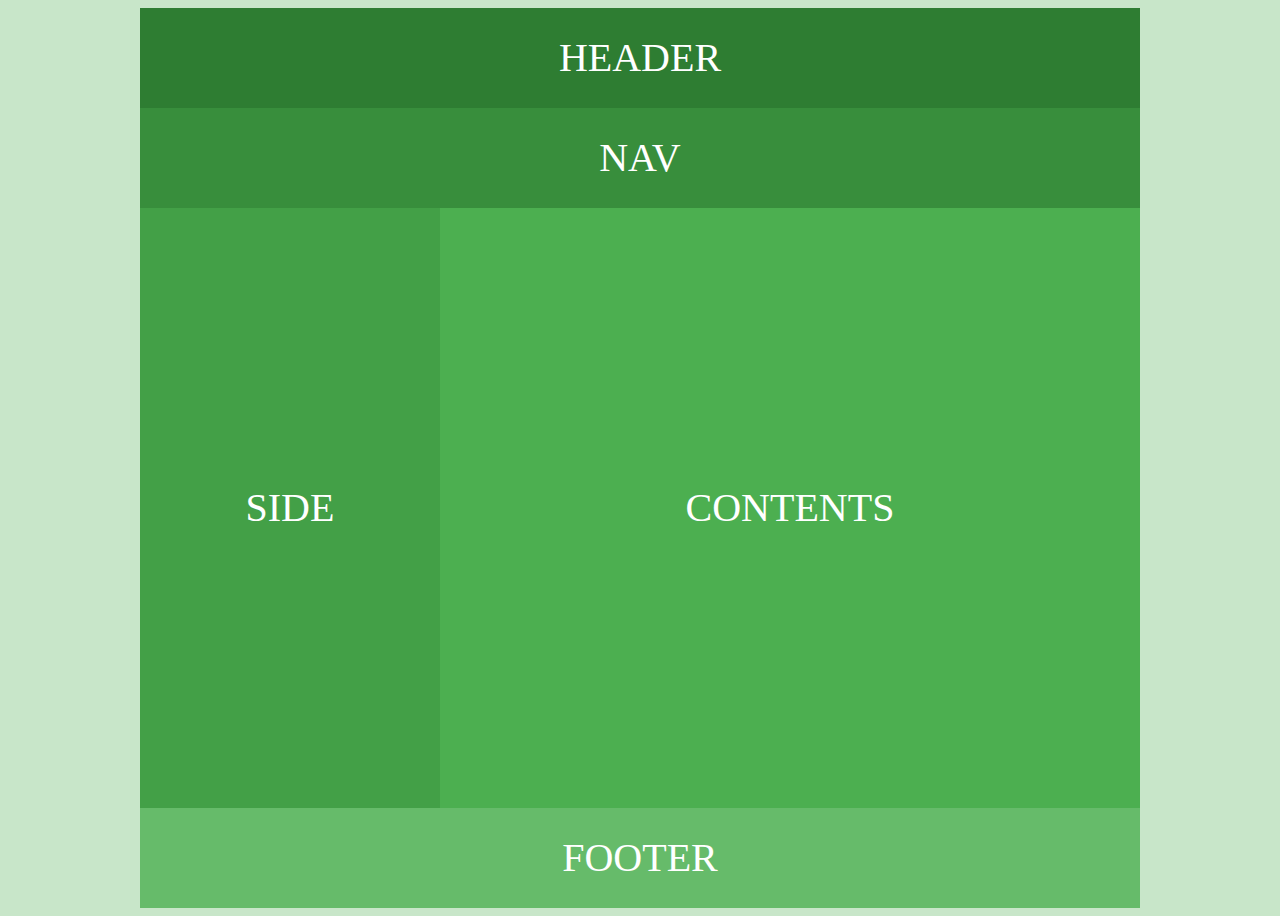
<file: layout01/layout01.html>
<!DOCTYPE html>
<!-- float은 블록요소의 정렬상태를 정의한다. -->
<!--1. margin속성은 요소의 바깥쪽 여백을 설정한다.
    2. margin속성의 위쪽 아랫쪽을 0으로 설정하고, 좌우를 auto로 설정하면 가운데 정렬이 된다.-->

<html lang="ko">
<head>
    <meta charset="UTF-8">
    <title>layout01</title>
    <style>
        body{background: #c8e6c9;}
        #wrap{width: 1000px; height: 900px; margin: 0 auto; font-size: 40px; color: #fff; text-align: center; text-transform: uppercase;}
        #header{width: 1000px; height: 100px; line-height: 100px; background: #2e7d32;}
        #nav{width: 1000px; height: 100px; line-height: 100px; background: #388e3c;}
        #side{float: left; width: 300px; height: 600px; line-height: 600px; background: #43a047;}
        #contents{float: left; width: 700px; height: 600px; line-height: 600px; background: #4caf50;}
        #footer{float: left; width: 1000px; height: 100px; line-height: 100px; background: #66bb6a;}
    </style>
</head>
<body>
    <div id="wrap">
        <div id="header">header</div>
        <div id="nav">nav</div>
        <div id="side">side</div>
        <div id="contents">contents</div>
        <div id="footer">footer</div>
    </div>
</body>
</html>
</file>
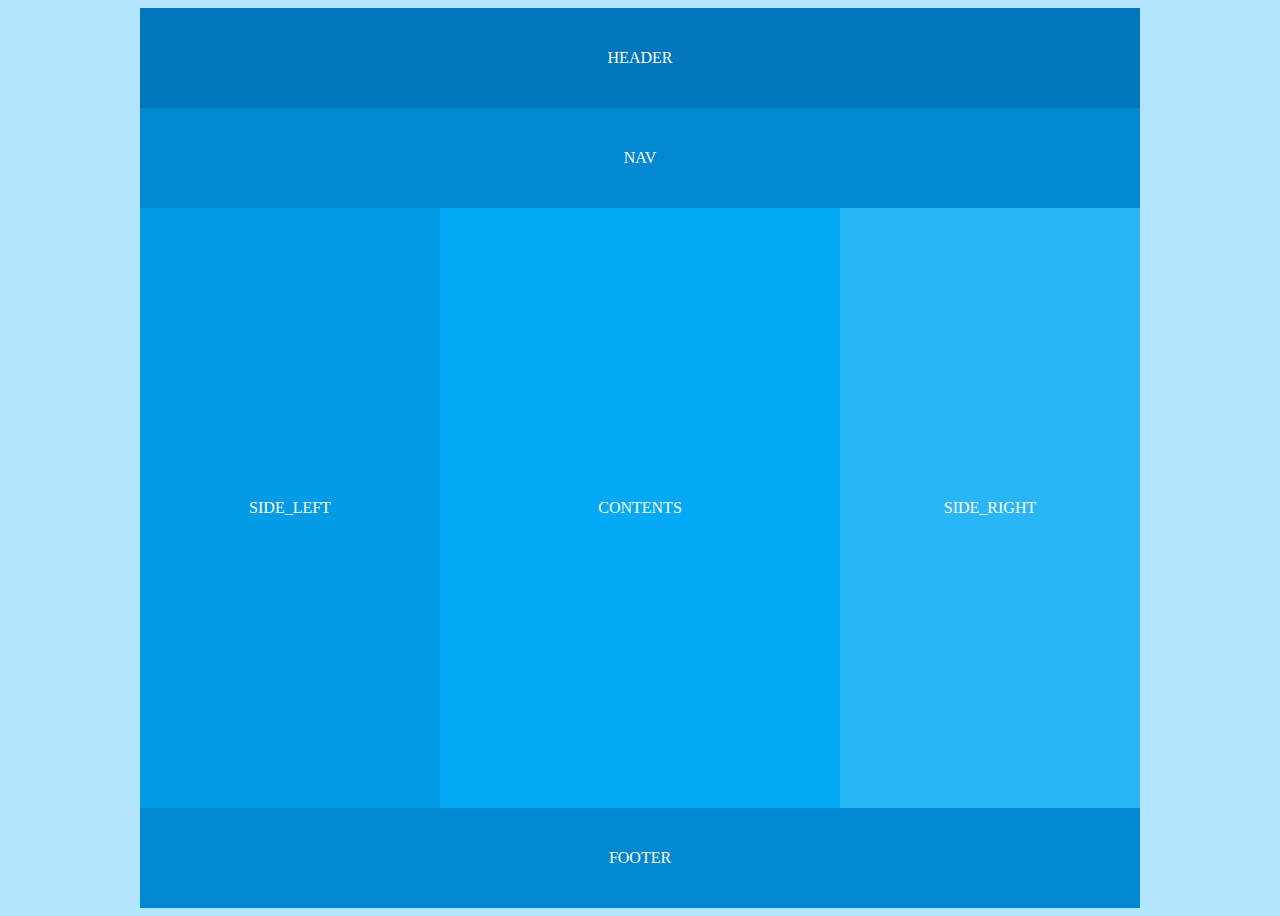
<file: layout02/layout02.html>
<!-- clear:both속성은 float:left의 성질을 차단시켜주기 위한 속성이다.-->

<!DOCTYPE html>
<html lang="ko">
<head>
    <meta charset="UTF-8">
    <title>layout02</title>
    <style>
        body{background: #b3e5fc;}
        #wrap{width: 1000px; height: 900px; margin: 0 auto; font-style: 40px; color: #fff; text-align: center; text-transform: uppercase;}
        #header{width: 1000px; height: 100px; line-height: 100px; background-color: #0277bd;}
        #nav{width: 1000px; height: 100px; line-height: 100px; background-color: #0288d1;}
        #side_left{float: left; width: 300px; height: 600px; line-height: 600px; background-color: #039be5;}
        #contents{float: left; width: 400px; height: 600px; line-height: 600px; background-color: #03a9f4;}
        #side_right{float: left; width: 300px; height: 600px; line-height: 600px; background-color: #29b6f6;}
        #footer{clear: both; width: 1000px; height: 100px; line-height: 100px; background-color: #0288d1;}
    </style>
</head>
<body>
    <div id="wrap">
        <div id="header">header</div>
        <div id="nav">nav</div>
        <div id="side_left">side_left</div>
        <div id="contents">contents</div>
        <div id="side_right">side_right</div>
        <div id="footer">footer</div>
    </div>
</body>
</html>
</file>
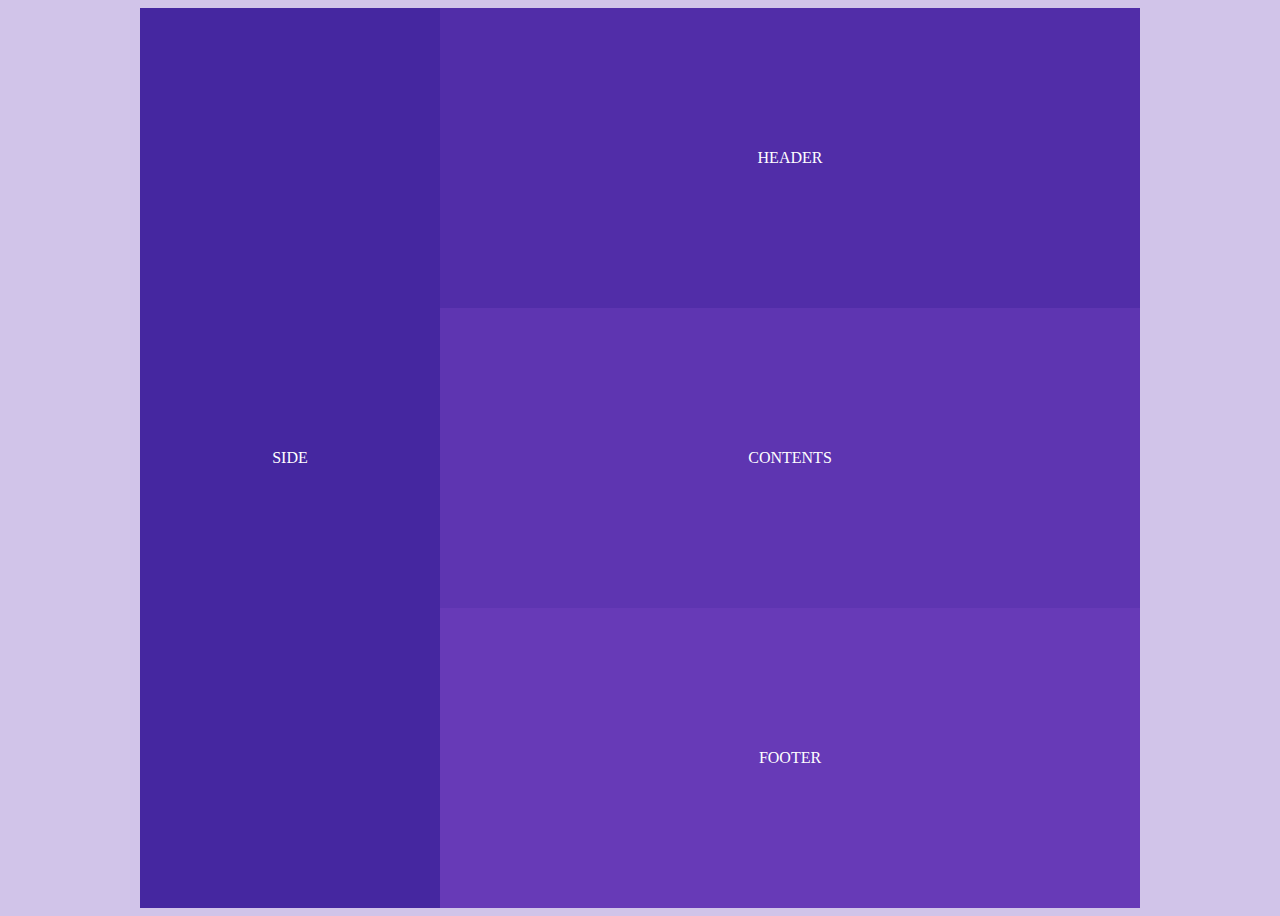
<file: layout03/layout03.html>
<!DOCTYPE html>
<html lang="ko">
<head>
    <meta charset="UTF-8">
    <title>layout03</title>
    <style>
        body{background: #d1c4e9;}
        #wrap{width: 1000px; height: 900px; margin: 0 auto; font-style: 40px; color: #fff; text-align: center; text-transform: uppercase;}
        .side{float: left; width: 300px; height: 900px; line-height: 900px; background-color: #4527a0;}
        .header{float: left; width: 700px; height: 300px; line-height: 300px; background-color: #512da8;}
        .contents{float: left; width: 700px; height: 300px; line-height: 300px; background-color: #5e35b1;}
        .footer{float: left; width: 700px; height: 300px; line-height: 300px; background-color: #673ab7;}
    </style>
</head>
<body>
    <div id="wrap">
        <div class="side">side</div>
        <div class="header">header</div>
        <div class="contents">contents</div>
        <div class="footer">footer</div>
    </div>
</body>
</html>
</file>
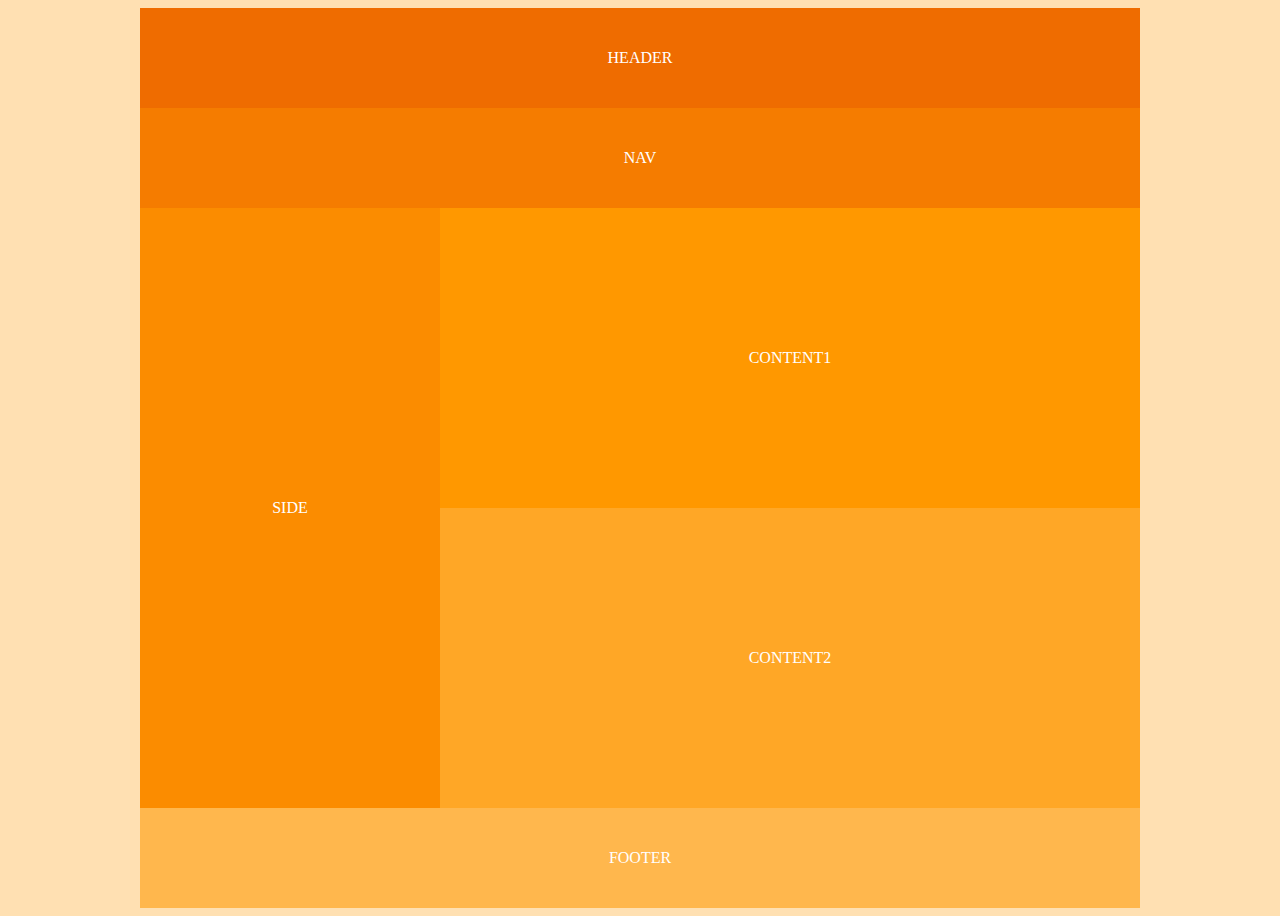
<file: layout04/layout04.html>
<!DOCTYPE html>
<html lang="ko">
<head>
    <meta charset="UTF-8">
    <title>layout04</title>
    <style>
        body{background-color: #ffe0b2;}
        #wrap{width: 1000px; height: 900px; margin: 0 auto; font-style: 40px; color: #fff; text-align: center; text-transform: uppercase;}
        #header{width: 1000px; height: 100px; line-height: 100px; background: #ef6c00;}
        #nav{width: 1000px; height: 100px; line-height: 100px; background: #f57c00;}
        #side{float: left; width: 300px; height: 600px; line-height: 600px; background: #fb8c00;}
        #content1{float: left; width: 700px; height: 300px; line-height: 300px; background: #ff9800;}
        #content2{float: left; width: 700px; height: 300px; line-height: 300px; background: #ffa726;}
        #footer{clear: both; width: 1000px; height: 100px; line-height: 100px; background: #ffb74d;}
    </style>
</head>
<body>
    <div id="wrap">
        <div id="header">header</div>
        <div id="nav">nav</div>
        <div id="side">side</div>
        <div id="content1">content1</div>
        <div id="content2">content2</div>
        <div id="footer">footer</div>
    </div>
</body>
</html>
</file>
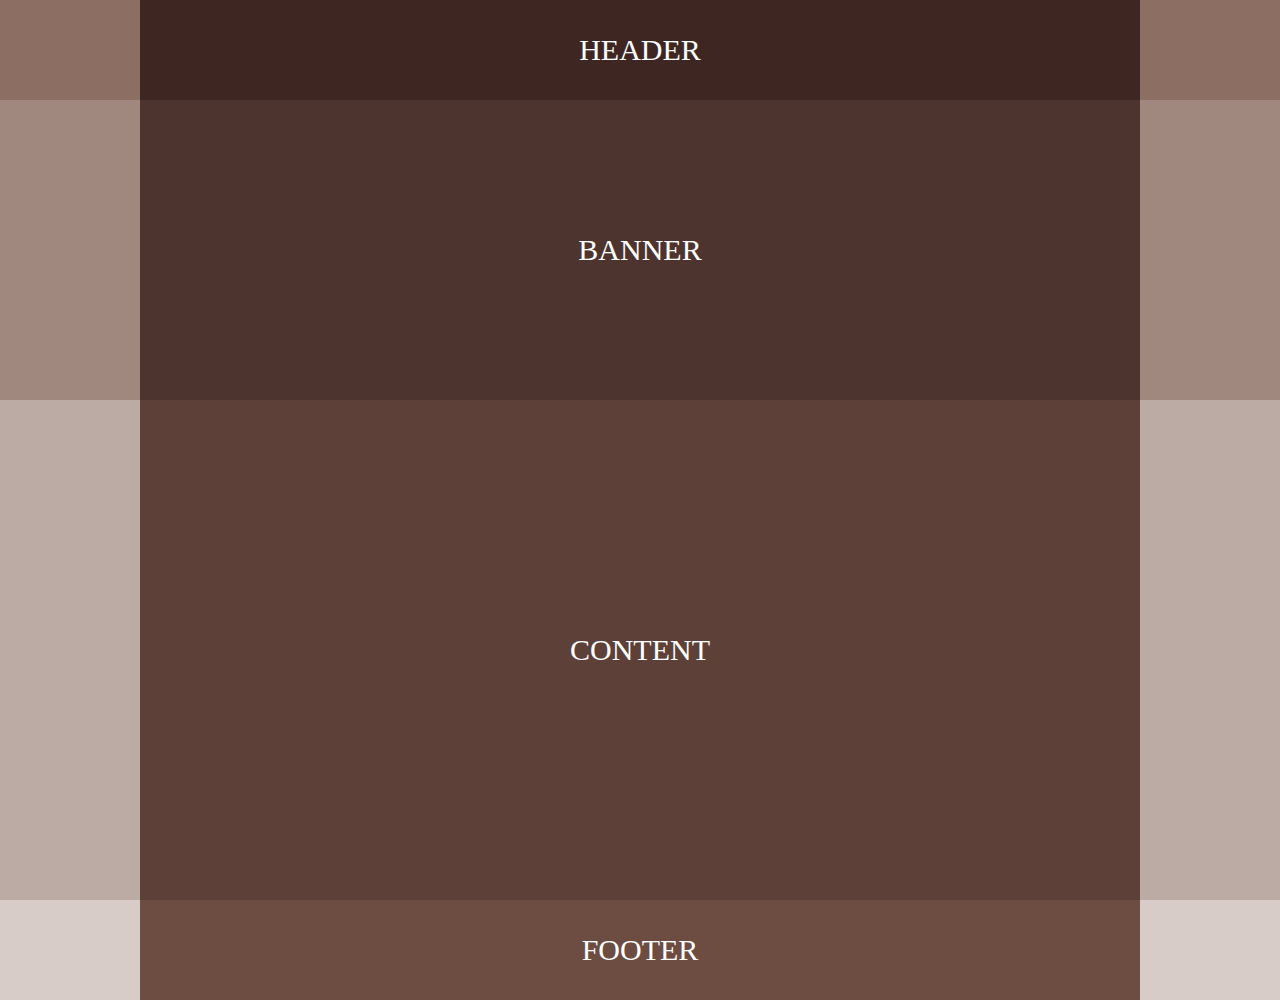
<file: layout05/layout05.html>
<!DOCTYPE html>
<html lang="ko">
<head>
    <meta charset="UTF-8">
    <title>layout05</title>
    <style>
        *{margin: 0; padding: 0;}
        #wrap{width: 100%; color: #fff; font-size: 30px; text-align: center; text-transform: uppercase;}
        #header-wrap{width: 100%; height: 100px; background-color: #8d6e63;}
        #banner-wrap{width: 100%; height: 300px; background-color: #a1887f;}
        #content-wrap{width: 100%; height: 500px; background-color: #bcaaa4;}
        #footer-wrap{width: 100%; height: 100px; background-color: #d7ccc8;}

        .header-container{width: 1000px; margin: 0 auto; height: 100px; line-height: 100px; background-color: #3e2723;}
        .banner-wrap{width: 1000px; margin: 0 auto; height: 300px; line-height: 300px; background-color: #4e342e;}
        .content-wrap{width: 1000px; margin: 0 auto; height: 500px; line-height: 500px; background-color: #5d4037;}
        .footer-wrap{width: 1000px; margin: 0 auto; height: 100px; line-height: 100px; background-color: #6d4c41;}
    </style>
</head>
<body>
    <div id="wrap">
        <div id="header-wrap">
            <div class="header-container">header</div>
        </div>
        <div id="banner-wrap">
            <div class="banner-wrap">banner</div>
        </div>
        <div id="content-wrap">
            <div class="content-wrap">content</div>
        </div>   
        <div id="footer-wrap">
            <div class="footer-wrap">footer</div>
        </div>
    </div>
</body>
</html>
</file>
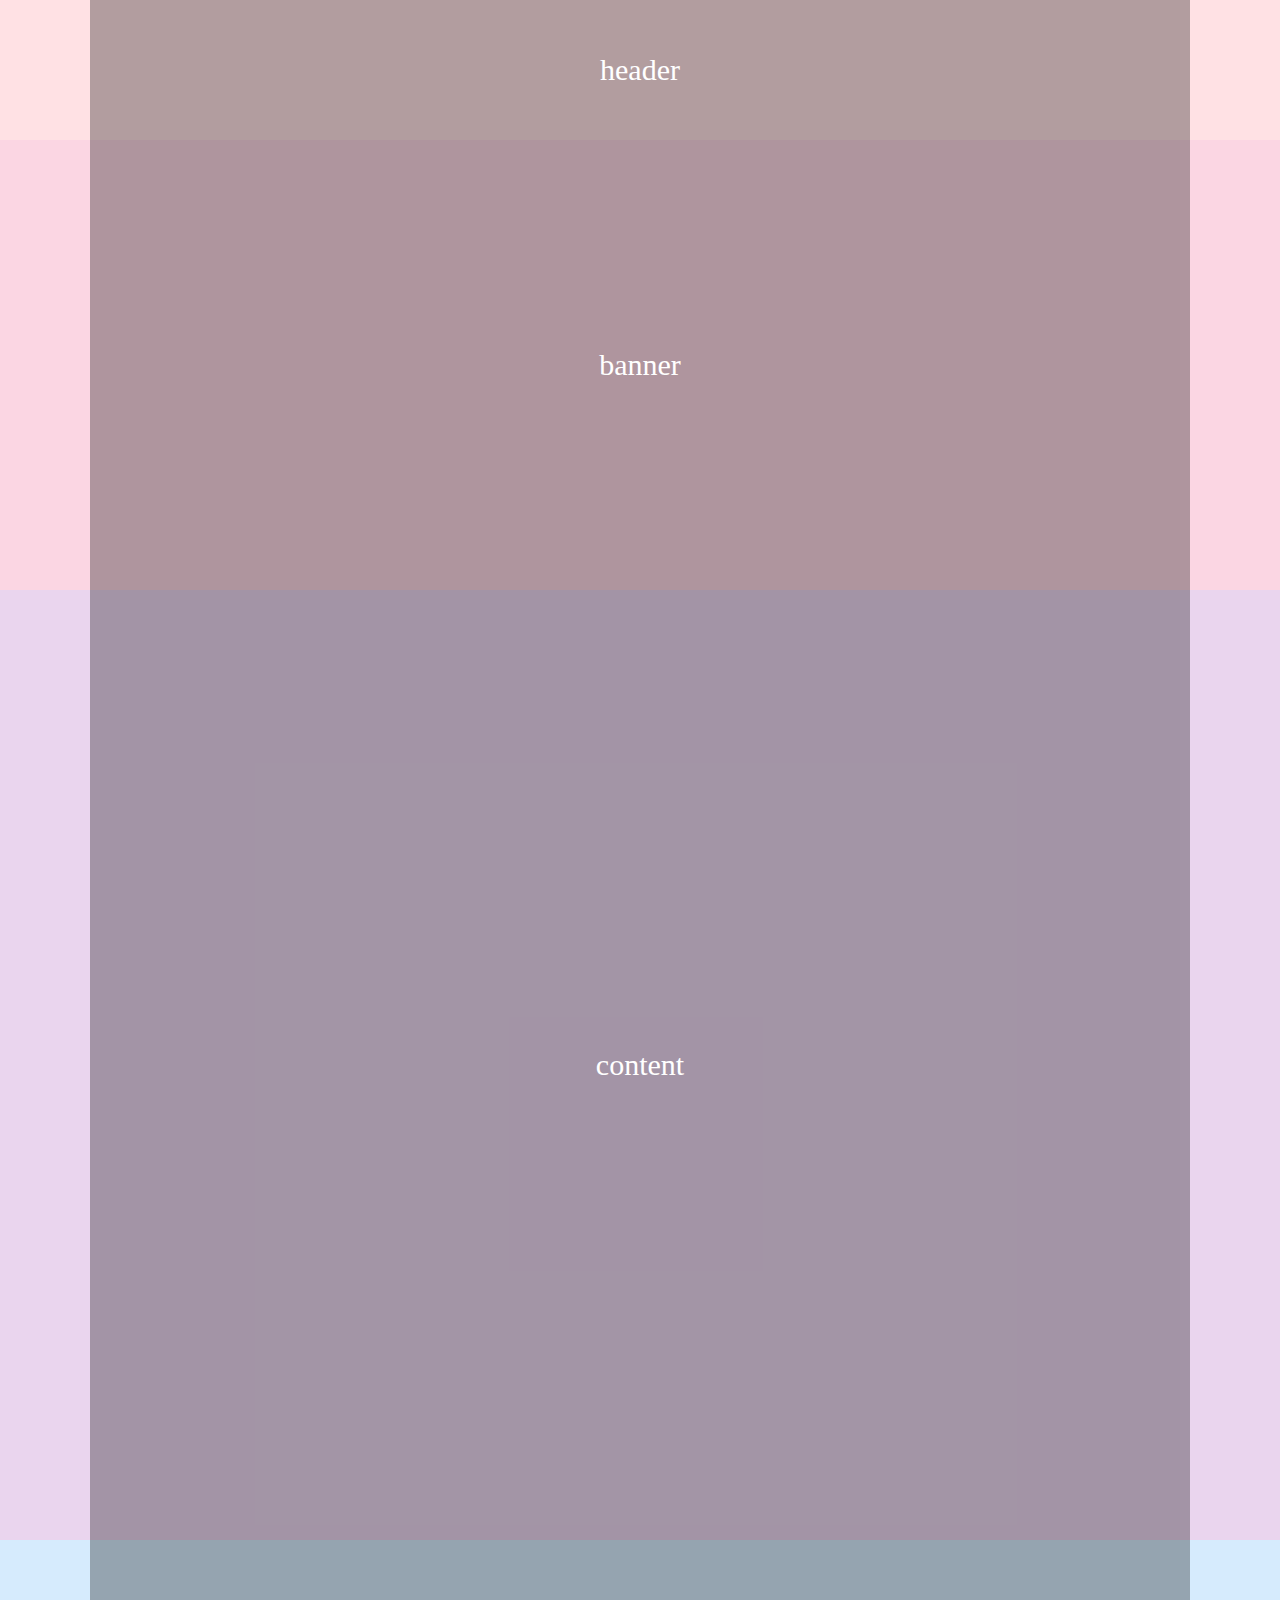
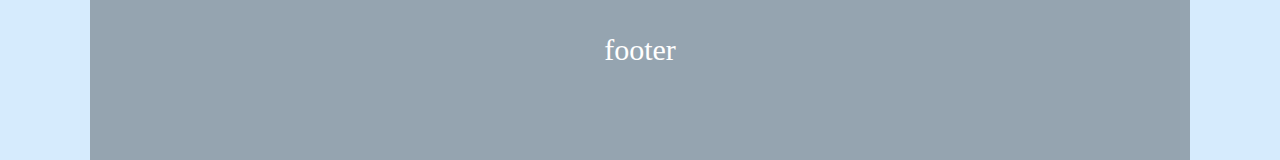
<file: layout06/layout06.html>
<!DOCTYPE html>
<html lang="ko">
<head>
    <meta charset="UTF-8">
    <title>layout06</title>
    <style>
        * {margin: 0; padding: 0;}
        #wrap {text-align: center; font-size: 30px; color: #fff;}
        #header {height: 140px; line-height: 140px; background: #ffe1e4;}
        #banner {height: 450px; line-height: 450px; background: #fbd6e3;}
        #content {height: 950px; line-height: 950px; background: #ead5ee;}
        #footer {height: 220px; line-height: 220px; background: #d6ebfd;}
        .contaniner {width: 1100px; margin: 0 auto; height: inherit; background: rgba(0,0,0,0.3);}
    </style>
</head>
<body>
    <div id="wrap">
        <div id="header">
            <div class="contaniner">header</div>
        </div>
        <div id="banner">
            <div class="contaniner">banner</div>
        </div>
        <div id="content">
            <div class="contaniner">content</div>
        </div>
        <div id="footer">
            <div class="contaniner">footer</div>
        </div>
    </div>
</body>
</html>
</file>
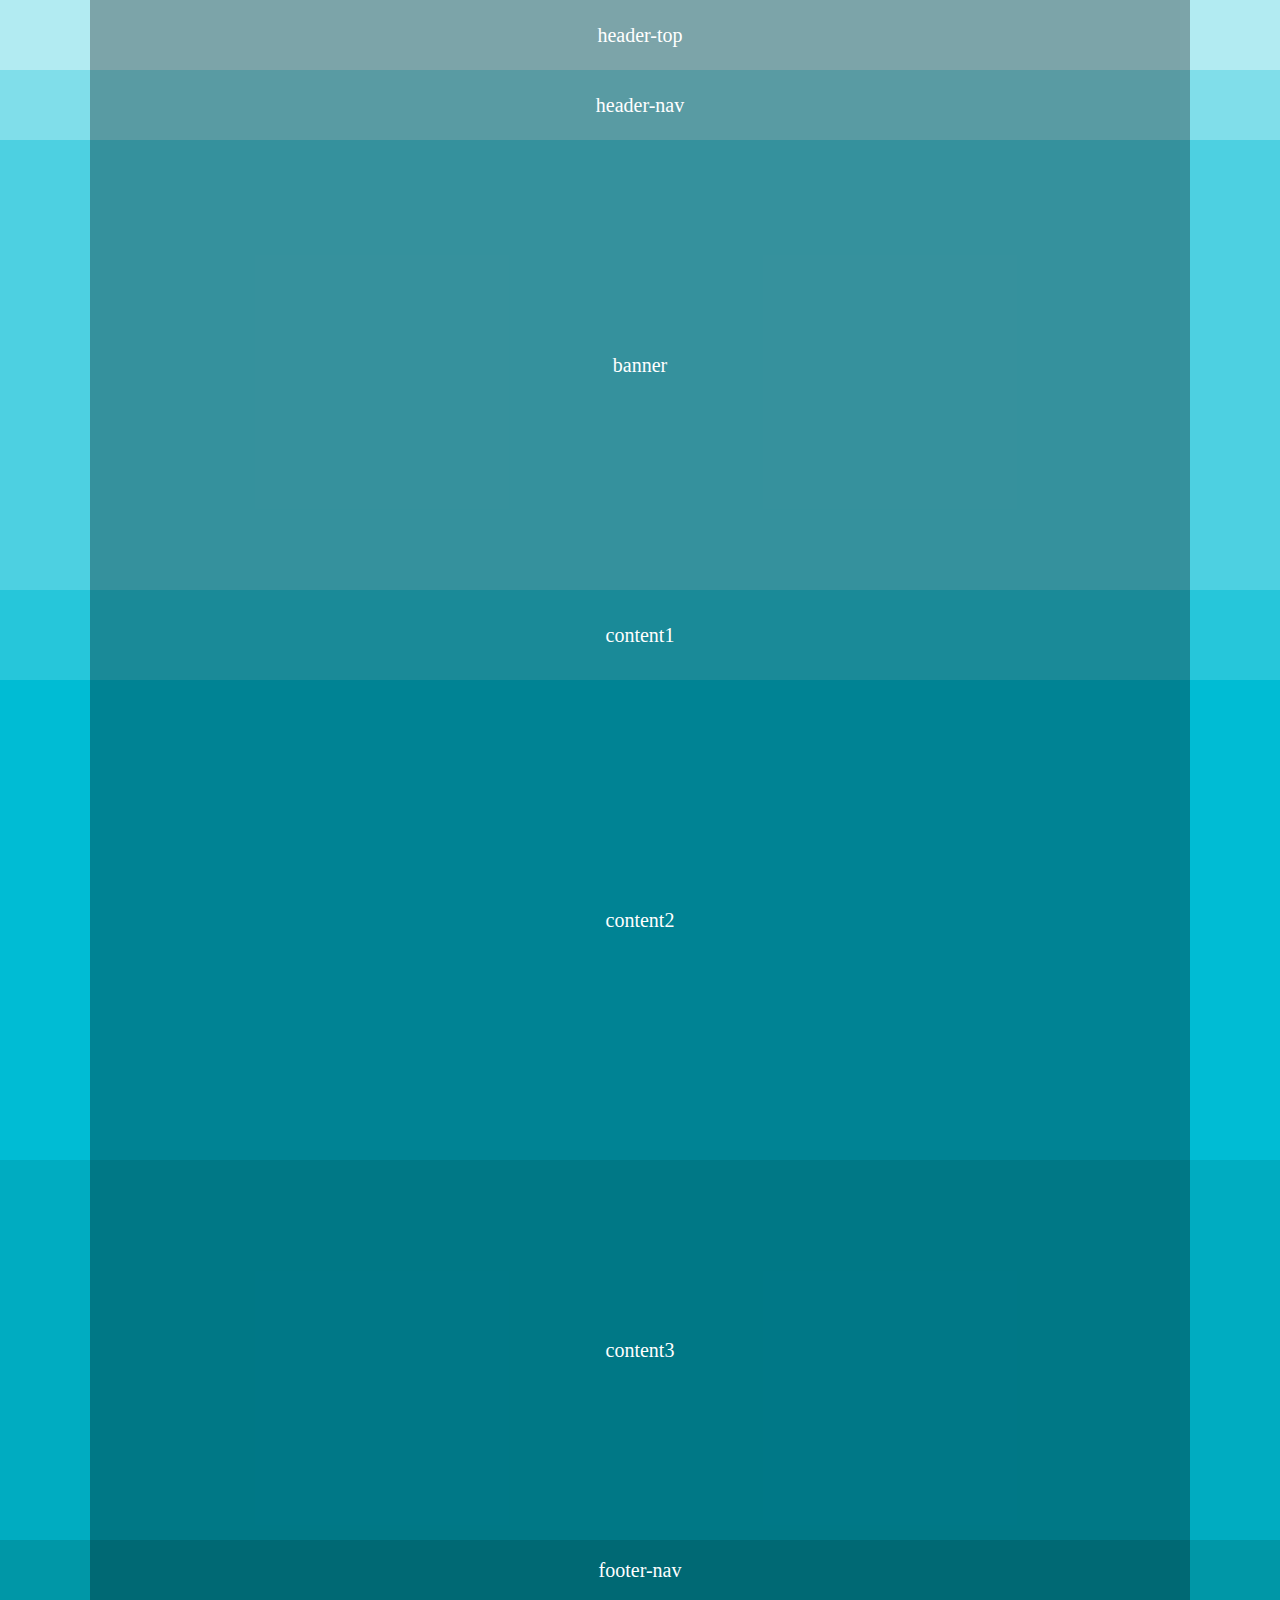
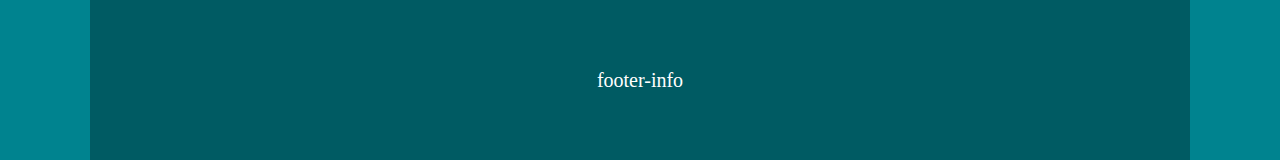
<file: layout07/layout07.html>
<!DOCTYPE html>
<html lang="ko">
<head>
    <meta charset="UTF-8">
    <title>layout07</title>
    <style>
        /* 리셋 */
        * {margin: 0; padding: 0;}

        /* 전체 레이아웃 */
        #wrap {font-size: 20px; color: #fff; text-align: center;}
        #header {height: 140px;}
        #banner {height: 450px; line-height: 450px; background: #4dd0e1;}
        #contents {height: 950px;}
        #footer {height: 220px;}

        /* 레이아웃 */
        #header-top {height: 70px; line-height: 70px; background: #b2ebf2;}
        #header-nav {height: 70px; line-height: 70px; background: #80deea;}
        #content1 {height: 90px; line-height: 90px; background-color: #26c6da;}
        #content2 {height: 480px; line-height: 480px; background-color: #00bcd4}
        #content3 {height: 380px; line-height: 380px; background-color: #00acc1;}
        #footer-nav {height: 60px; line-height: 60px; background-color: #0097a7;}
        #footer-info {height: 160px; line-height: 160px; background-color: #00838f;}

        /* 컨테이너 */
        .container {width: 1100px; margin: 0 auto; height: inherit; background: rgba(0,0,0,0.3);}
    </style>
</head>
<body>
    <div id="wrap">
        <div id="header">
            <div id="header-top">
                <div class="container">header-top</div>
            </div>
            <div id="header-nav">
                <div class="container">header-nav</div>
            </div>
        </div>
        <!-- //header -->
        <div id="banner">
            <div class="container">banner</div>
        </div>
        <!-- banner -->
        <div id="contents">
            <div id="content1">
                <div class="container">content1</div>
            </div>
            <div id="content2">
                <div class="container">content2</div>
            </div>
            <div id="content3">
                <div class="container">content3</div>
            </div>
        </div>
        <!-- //contents -->
        <div id="footer">
            <div id="footer-nav">
                <div class="container">footer-nav</div>
            </div>
            <div id="footer-info">
                <div class="container">footer-info</div>
            </div>
        </div>
        <!-- //footer -->
    </div>
    <!-- //wrap -->
</body>
</html>
</file>
